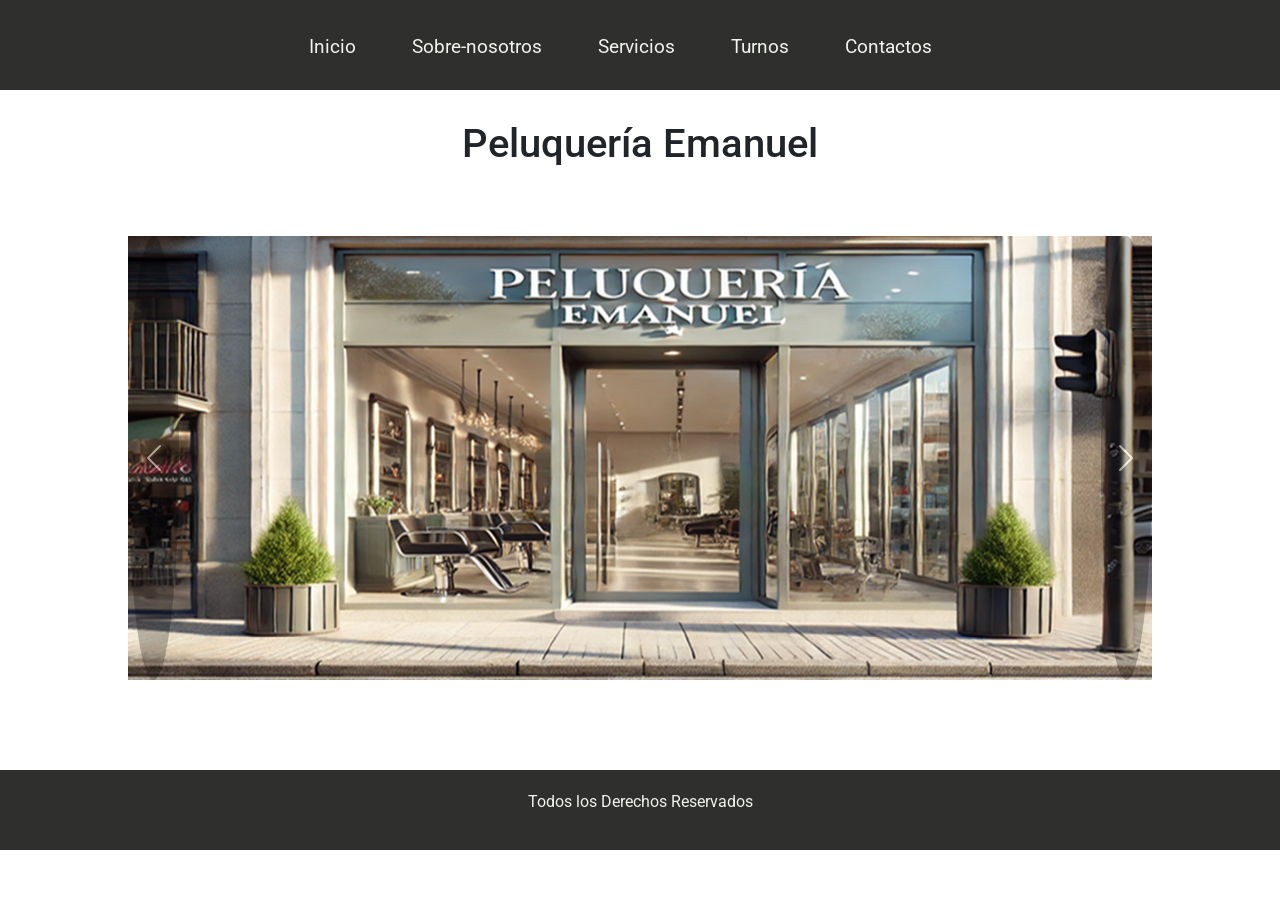
<file: index.html>
<!DOCTYPE html>
<html lang="es">
<head>
    <meta charset="UTF-8">
    <!-- Meta Viewport -->
    <meta name="viewport" content="width=device-width, initial-scale=1.0">
    <!-- Meta Descripción -->
    <meta name="descripcion" content="EMANUEL - Peluquería en Santa Rosa, Corrientes. Servicios personalizados de lavado, corte, peinado y más. Estilo y cuidado con profesionales dedicados.">
    <link rel="preconnect" href="https://fonts.googleapis.com">
<link rel="preconnect" href="https://fonts.gstatic.com" crossorigin>
<link href="https://fonts.googleapis.com/css2?family=Roboto:ital,wght@0,100;0,300;0,400;0,500;0,700;0,900;1,100;1,300;1,400;1,500;1,700;1,900&display=swap" rel="stylesheet">
    <!-- Link to Bootstrap CSS -->
    <link href="https://cdn.jsdelivr.net/npm/bootstrap@5.3.3/dist/css/bootstrap.min.css" rel="stylesheet" integrity="sha384-QWTKZyjpPEjISv5WaRU9OFeRpok6YctnYmDr5pNlyT2bRjXh0JMhjY6hW+ALEwIH" crossorigin="anonymous">
    <!-- Link CSS -->
    <link rel="stylesheet" href="css/main.css">
    <title>Home - Peluqueria Emanuel</title>
</head>
<body>
  <header class="p-4 tomato-bg">
    <nav class="navbar navbar-expand-lg">
      <div class="container-fluid">
        <button class="navbar-toggler me-auto" type="button" data-bs-toggle="collapse" data-bs-target="#navbarSupportedContent" aria-controls="navbarSupportedContent" aria-expanded="false" aria-label="Toggle navigation">
          <span class="navbar-toggler-icon"></span>
        </button>
        <div class="collapse navbar-collapse" id="navbarSupportedContent">
          <ul class="navbar-nav mb-2 mb-lg-0">
            <li class="nav-item">
              <a class="nav-link" href="index.html">Inicio</a>
            </li>
            <li class="nav-item">
              <a class="nav-link" href="page/sobrenosotros.html">Sobre-nosotros</a>
            </li>
            <li class="nav-item">
              <a class="nav-link" href="page/servicios.html">Servicios</a>
            </li>
            <li class="nav-item">
              <a class="nav-link" href="page/turnos.html">Turnos</a>
            </li>
            <li class="nav-item">
              <a class="nav-link" href="page/contactos.html">Contactos</a>
            </li>
          </ul>
        </div>
      </div>
    </nav>
  </header>
  <main>
    <div class="content-wrapper">
      <h1>Peluquería Emanuel</h1>
    </div>
    <div id="carouselExample" class="carousel slide" data-bs-interval="false">
      <div class="carousel-inner">
        <div class="carousel-item active">
          <img src="img/frente de peluquerìa.jpg" class="d-block w-100" alt="Frente de la Peluquería">
        </div>
        <div class="carousel-item">
          <img src="img/fondo.png" class="d-block w-100" alt="Interior de la Peluquería">
        </div>
        <div class="carousel-item">
          <img src="img/imagen-2.png" class="d-block w-100" alt="Otro ángulo de la Peluquería">
        </div>
      </div>
      <button class="carousel-control-prev" type="button" data-bs-target="#carouselExample" data-bs-slide="prev">
        <span class="carousel-control-prev-icon" aria-hidden="true"></span>
        <span class="visually-hidden">Anterior</span>
      </button>
      <button class="carousel-control-next" type="button" data-bs-target="#carouselExample" data-bs-slide="next">
        <span class="carousel-control-next-icon" aria-hidden="true"></span>
        <span class="visually-hidden">Siguiente</span>
      </button>
    </div>
  </main>
  </main>
    <footer>
        <p>Todos los Derechos Reservados</p>
    </footer>
    
     <!-- Bootstrap JavaScript Bundle with Popper -->
     <script src="https://cdn.jsdelivr.net/npm/bootstrap@5.3.3/dist/js/bootstrap.bundle.min.js" integrity="sha384-YvpcrYf0tY3lHB60NNkmXc5s9fDVZLESaAA55NDzOxhy9GkcIdslK1eN7N6jIeHz" crossorigin="anonymous"></script>
</body>
</html>
</file>
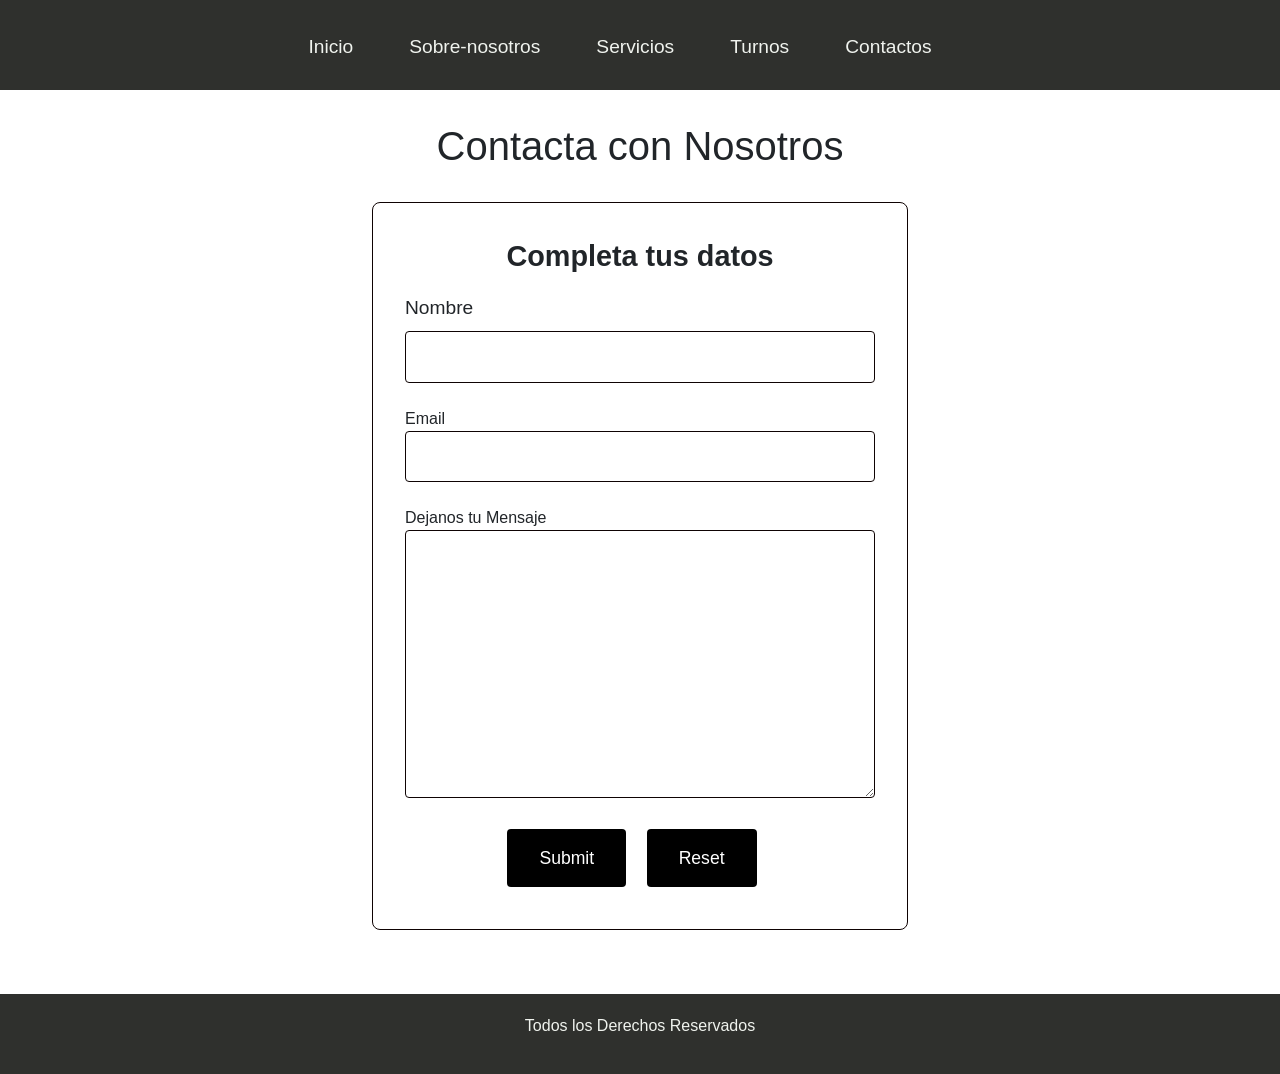
<file: page/contactos.html>
<!DOCTYPE html>
<html lang="en">
<head>
    <meta charset="UTF-8">
    <!-- Meta Viewport -->
    <meta name="viewport" content="width=device-width, initial-scale=1.0">
    <!-- Meta Descripción -->
    <meta name="descripcion" content="Contacta con nosotros en EMANUEL Peluquería, Santa Rosa, Corrientes. ¡Estamos aquí para atender tus consultas y coordinar tu próximo turno!">
    <!-- Link to Bootstrap CSS -->
    <link href="https://cdn.jsdelivr.net/npm/bootstrap@5.3.3/dist/css/bootstrap.min.css" rel="stylesheet" integrity="sha384-QWTKZyjpPEjISv5WaRU9OFeRpok6YctnYmDr5pNlyT2bRjXh0JMhjY6hW+ALEwIH" crossorigin="anonymous">
    <link rel="stylesheet" href="../css/main.css">
    <title>Contacto - Peluqueria Emanuel</title>
</head>
<body>
  <header class="p-4 tomato-bg">
    <nav class="navbar navbar-expand-lg">
      <div class="container-fluid">
        <button class="navbar-toggler me-auto" type="button" data-bs-toggle="collapse" data-bs-target="#navbarSupportedContent" aria-controls="navbarSupportedContent" aria-expanded="false" aria-label="Toggle navigation">
          <span class="navbar-toggler-icon"></span>
        </button>
        <div class="collapse navbar-collapse" id="navbarSupportedContent">
          <ul class="navbar-nav mb-2 mb-lg-0">
            <li class="nav-item">
              <a class="nav-link" href="../index.html">Inicio</a>
            </li>
            <li class="nav-item">
              <a class="nav-link" href="sobrenosotros.html">Sobre-nosotros</a>
            </li>
            <li class="nav-item">
              <a class="nav-link" href="servicios.html">Servicios</a>
            </li>
            <li class="nav-item">
              <a class="nav-link" href="turnos.html">Turnos</a>
            </li>
            <li class="nav-item">
              <a class="nav-link" href="contactos.html">Contactos</a>
            </li>
          </ul>
        </div>
      </div>
    </nav>
  </header>
    <main class="main-contactos">
        <h1>Contacta con Nosotros</h1>
        <form>
            <fieldset>
                <legend>Completa tus datos</legend>
                <div>
                <label for="name">
                    Nombre
                </label>
                <input type="text" id="name">
                </div>
                <div lebel for="">
                    Email
                    <input type="text">
                </div>
                <div>
                    <lebel for="">
                        Dejanos tu Mensaje
                        <textarea name="" id="" rows="10" cols="50"></textarea>
                </lebel>
                </div>

                <input type="submit">
                <input type="reset">
            </fieldset>
        </form>
        </main>
    <footer>
        <p>Todos los Derechos Reservados</p>
    </footer>
         <!-- Bootstrap JavaScript Bundle with Popper -->
         <script src="https://cdn.jsdelivr.net/npm/bootstrap@5.3.3/dist/js/bootstrap.bundle.min.js" integrity="sha384-YvpcrYf0tY3lHB60NNkmXc5s9fDVZLESaAA55NDzOxhy9GkcIdslK1eN7N6jIeHz" crossorigin="anonymous"></script>
</body>
</html>
</file>
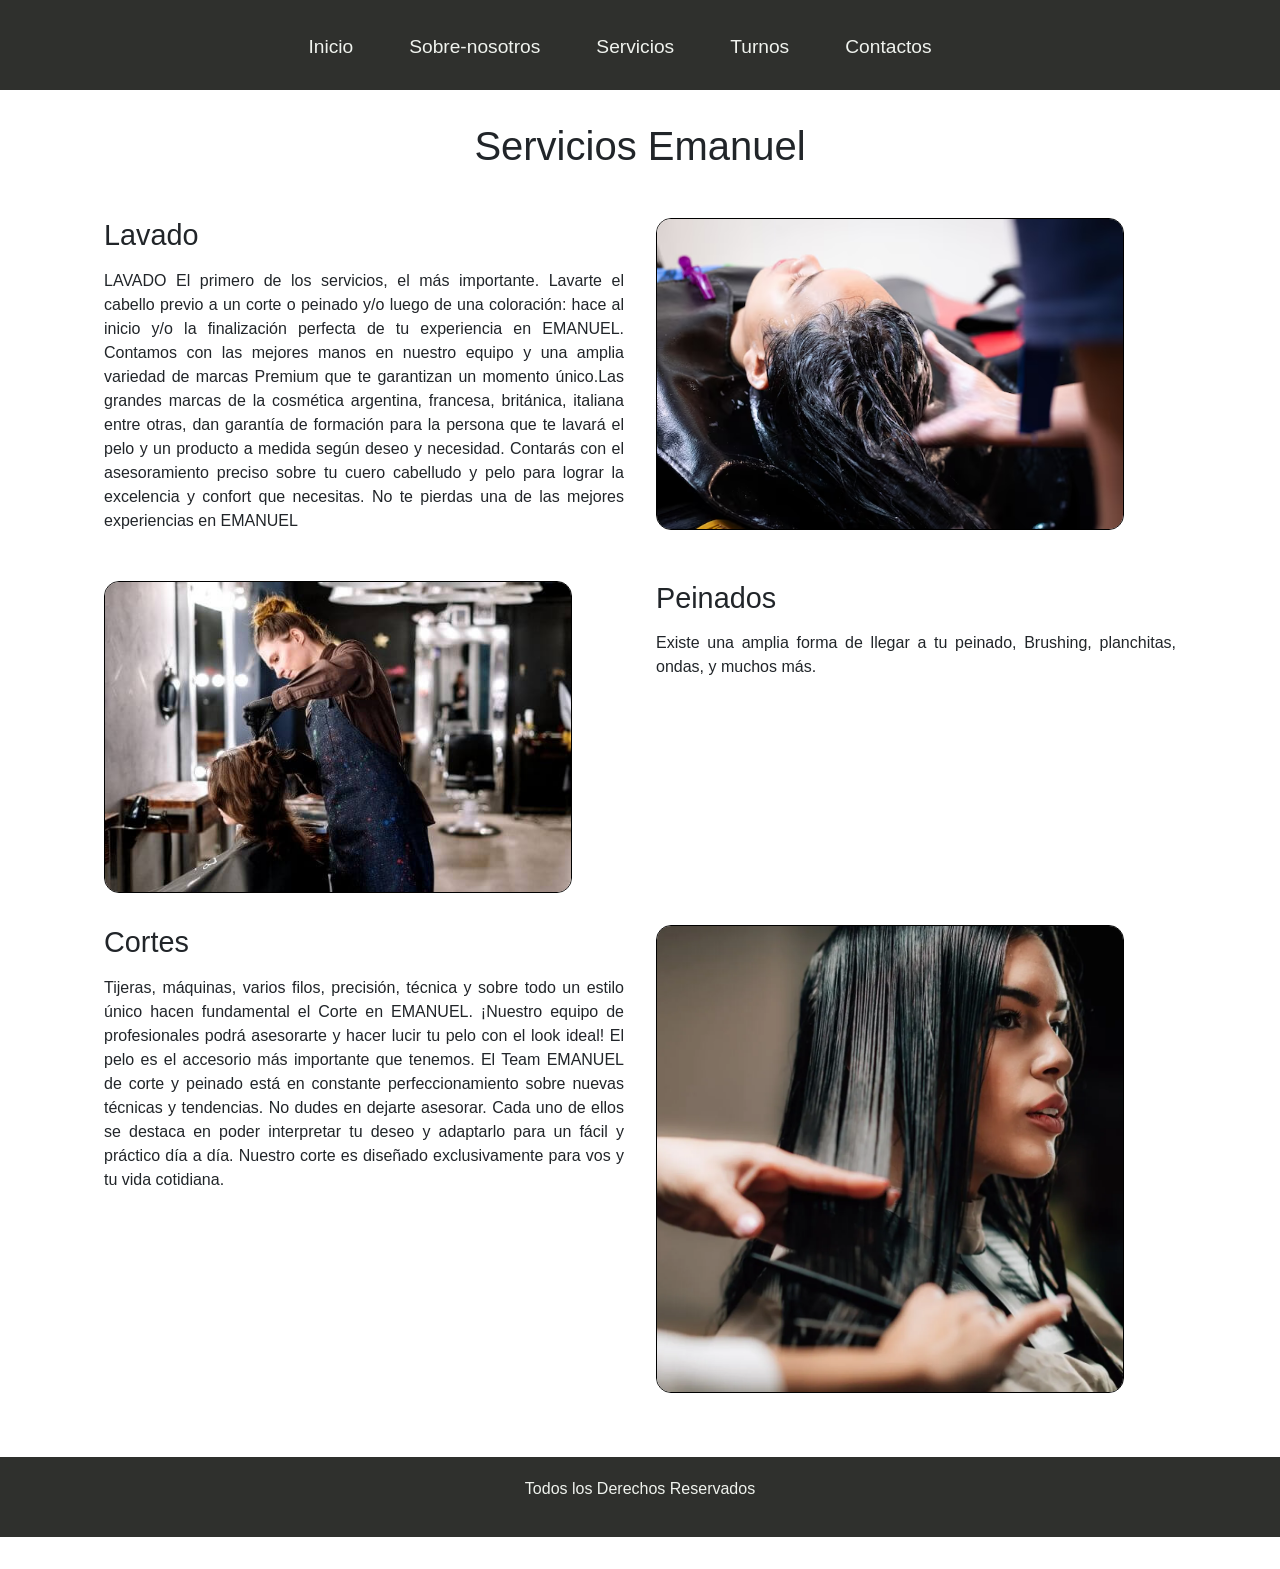
<file: page/servicios.html>
<!DOCTYPE html>
<html lang="en">
<head>
    <meta charset="UTF-8">
    <!-- Meta Viewport -->
    <meta name="viewport" content="width=device-width, initial-scale=1.0">
    <!-- Meta Descripción -->
    <meta name="descripcion" content="Servicios de peluquería en EMANUEL: Lavado, peinados, cortes personalizados con productos de calidad. ¡Reserva tu turno y vive la experiencia!">
    <!-- Link to Bootstrap CSS -->
    <link href="https://cdn.jsdelivr.net/npm/bootstrap@5.3.3/dist/css/bootstrap.min.css" rel="stylesheet" integrity="sha384-QWTKZyjpPEjISv5WaRU9OFeRpok6YctnYmDr5pNlyT2bRjXh0JMhjY6hW+ALEwIH" crossorigin="anonymous">
    <!-- Link to CSS -->
    <link rel="stylesheet" href="../css/main.css">
    <title>Servicios- Peluqueria Emanuel</title>
</head>
<body>
  <header class="p-4 tomato-bg">
    <nav class="navbar navbar-expand-lg">
      <div class="container-fluid">
        <button class="navbar-toggler me-auto" type="button" data-bs-toggle="collapse" data-bs-target="#navbarSupportedContent" aria-controls="navbarSupportedContent" aria-expanded="false" aria-label="Toggle navigation">
          <span class="navbar-toggler-icon"></span>
        </button>
        <div class="collapse navbar-collapse" id="navbarSupportedContent">
          <ul class="navbar-nav mb-2 mb-lg-0">
            <li class="nav-item">
              <a class="nav-link" href="../index.html">Inicio</a>
            </li>
            <li class="nav-item">
              <a class="nav-link" href="sobrenosotros.html">Sobre-nosotros</a>
            </li>
            <li class="nav-item">
              <a class="nav-link" href="servicios.html">Servicios</a>
            </li>
            <li class="nav-item">
              <a class="nav-link" href="turnos.html">Turnos</a>
            </li>
            <li class="nav-item">
              <a class="nav-link" href="contactos.html">Contactos</a>
            </li>
          </ul>
        </div>
      </div>
    </nav>
  </header>
  <main class="main-servicios">
    <h1>Servicios Emanuel</h1>
  <main class="main-servicios">
    <div class="servicio">
        <div class="servicio-texto">
            <h2>Lavado</h2>
            <p>
              LAVADO
              El primero de los servicios, el más importante.
              Lavarte el cabello previo a un corte o peinado y/o luego de una coloración: hace al inicio y/o la finalización perfecta de tu experiencia en EMANUEL.
              Contamos con las mejores manos en nuestro equipo y una amplia variedad de marcas Premium que te garantizan un momento único.Las grandes marcas de la cosmética argentina, francesa, británica, italiana entre otras, dan garantía de formación para la persona que te lavará el pelo y un producto a medida según deseo y necesidad. Contarás con el asesoramiento preciso sobre tu cuero cabelludo y pelo para lograr la excelencia y confort que necesitas.
              No te pierdas una de las mejores experiencias en EMANUEL</p>
        </div>
        <div class="servicio-imagen">
            <img src="../img/Lavado.png" alt="Lavado">
        </div>
    </div>

    <div class="servicio">
        <div class="servicio-imagen">
            <img src="../img/Historia-de-la-peluqueria.png" alt="Peinados">
        </div>
        <div class="servicio-texto">
            <h2>Peinados</h2>
            <p>Existe una amplia forma de llegar a tu peinado, Brushing, planchitas, ondas, y muchos más.</p>
        </div>
    </div>
    <div class="servicio">
      <div class="servicio-texto">
        <h2>Cortes</h2>
        <p>Tijeras, máquinas, varios filos, precisión, técnica y sobre todo un estilo único hacen fundamental el Corte en EMANUEL.
          ¡Nuestro equipo de profesionales podrá asesorarte y hacer lucir tu pelo con el look ideal! El pelo es el accesorio más importante que tenemos.
          El Team EMANUEL de corte y peinado está en constante perfeccionamiento sobre nuevas técnicas y tendencias. No dudes en dejarte asesorar. Cada uno de ellos se destaca en poder interpretar tu deseo y adaptarlo para un fácil y práctico día a día. Nuestro corte es diseñado exclusivamente para vos y tu vida cotidiana.</p>
      </div>
      <div class="servicio-imagen">
        <img src="../img/Cortes.jpg" alt="Cortes">
      </div>
    </div>
</main>


    <footer>
        <p>Todos los Derechos Reservados</p>
    </footer>
         <!-- Bootstrap JavaScript Bundle with Popper -->
         <script src="https://cdn.jsdelivr.net/npm/bootstrap@5.3.3/dist/js/bootstrap.bundle.min.js" integrity="sha384-YvpcrYf0tY3lHB60NNkmXc5s9fDVZLESaAA55NDzOxhy9GkcIdslK1eN7N6jIeHz" crossorigin="anonymous"></script>
</body>
</html>
</file>
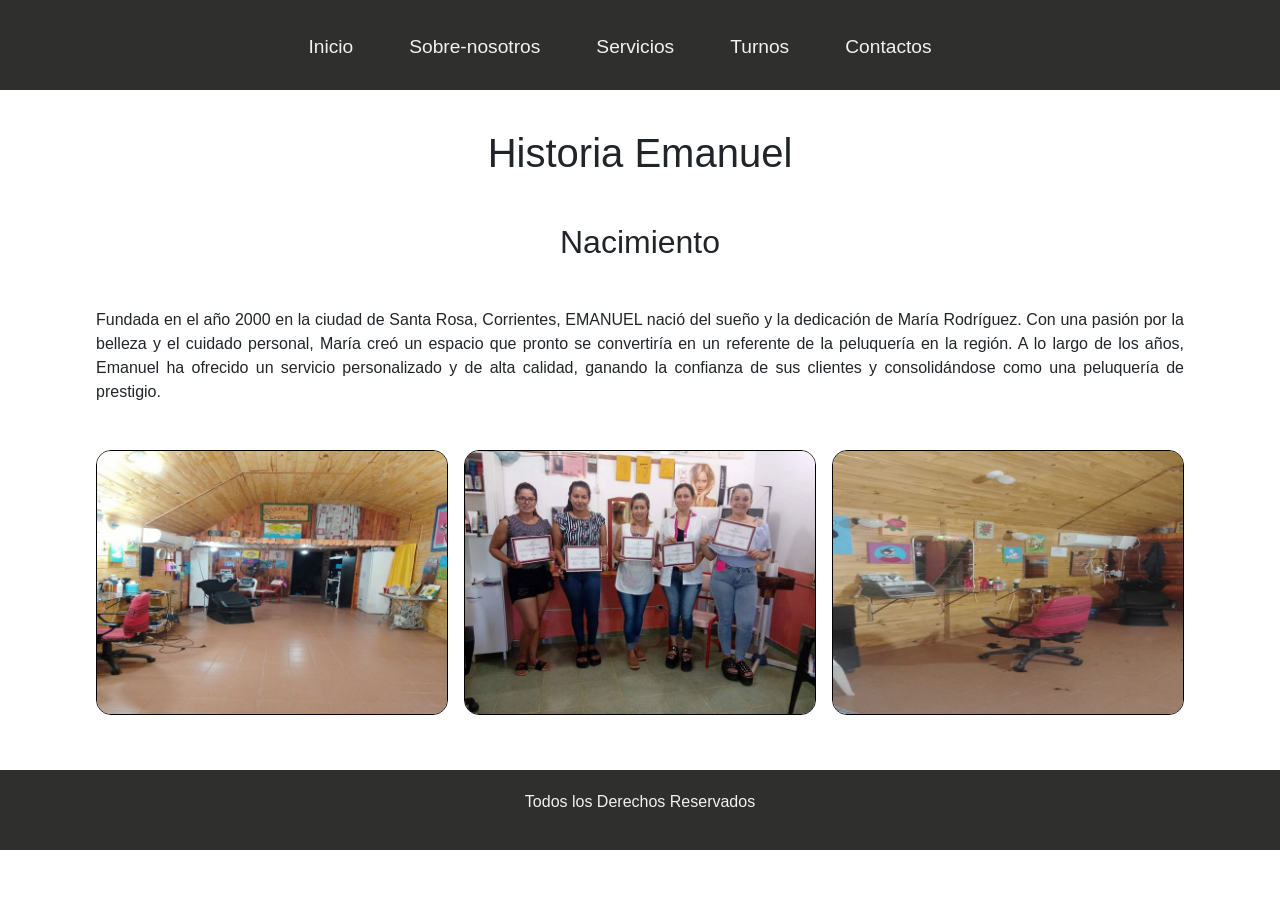
<file: page/sobrenosotros.html>
<!DOCTYPE html>
<html lang="es">
<head>
    <meta charset="UTF-8">
    <!-- Meta Viewport -->
    <meta name="viewport" content="width=device-width, initial-scale=1.0">
    <!-- Meta Descripción -->
    <meta name="descripcion" content="Conoce la historia de EMANUEL, peluquería fundada en el año 2000 en Santa Rosa, Corrientes, por María Rodríguez. Servicios de alta calidad y un espacio acogedor.">
    <!-- Link to Bootstrap CSS -->
    <link href="https://cdn.jsdelivr.net/npm/bootstrap@5.3.3/dist/css/bootstrap.min.css" rel="stylesheet" integrity="sha384-QWTKZyjpPEjISv5WaRU9OFeRpok6YctnYmDr5pNlyT2bRjXh0JMhjY6hW+ALEwIH" crossorigin="anonymous">
    <link rel="stylesheet" href="../css/main.css">
    <title>Sobre Nosotros - Peluqueria Emanuel</title>
</head>
<body>
  <header class="p-4 tomato-bg">
    <nav class="navbar navbar-expand-lg">
      <div class="container-fluid">
        <button class="navbar-toggler me-auto" type="button" data-bs-toggle="collapse" data-bs-target="#navbarSupportedContent" aria-controls="navbarSupportedContent" aria-expanded="false" aria-label="Toggle navigation">
          <span class="navbar-toggler-icon"></span>
        </button>
        <div class="collapse navbar-collapse" id="navbarSupportedContent">
          <ul class="navbar-nav mb-2 mb-lg-0">
            <li class="nav-item">
              <a class="nav-link" href="../index.html">Inicio</a>
            </li>
            <li class="nav-item">
              <a class="nav-link" href="sobrenosotros.html">Sobre-nosotros</a>
            </li>
            <li class="nav-item">
              <a class="nav-link" href="servicios.html">Servicios</a>
            </li>
            <li class="nav-item">
              <a class="nav-link" href="turnos.html">Turnos</a>
            </li>
            <li class="nav-item">
              <a class="nav-link" href="contactos.html">Contactos</a>
            </li>
          </ul>
        </div>
      </div>
    </nav>
  </header>

    <main class="main-sobrenosotros">
      <h1>Historia Emanuel</h1>
      <h2>Nacimiento</h2>
      <p>Fundada en el año 2000 en la ciudad de Santa Rosa, Corrientes, EMANUEL nació del sueño y la dedicación de María Rodríguez. Con una pasión por la belleza y el cuidado personal, María creó un espacio que pronto se convertiría en un referente de la peluquería en la región. A lo largo de los años, Emanuel ha ofrecido un servicio personalizado y de alta calidad, ganando la confianza de sus clientes y consolidándose como una peluquería de prestigio.</p>

      <div class="image-gallery">
        <img src="../img/Real1.jpg" alt="">
        <img src="../img/Real2.jpg" alt="">
        <img src="../img/Real3.jpg" alt="">
      </div>
    </main>

    <footer>
        <p>Todos los Derechos Reservados</p>
    </footer>
     <!-- Bootstrap JavaScript Bundle with Popper -->
     <script src="https://cdn.jsdelivr.net/npm/bootstrap@5.3.3/dist/js/bootstrap.bundle.min.js" integrity="sha384-YvpcrYf0tY3lHB60NNkmXc5s9fDVZLESaAA55NDzOxhy9GkcIdslK1eN7N6jIeHz" crossorigin="anonymous"></script>
</body>
</html>
</file>
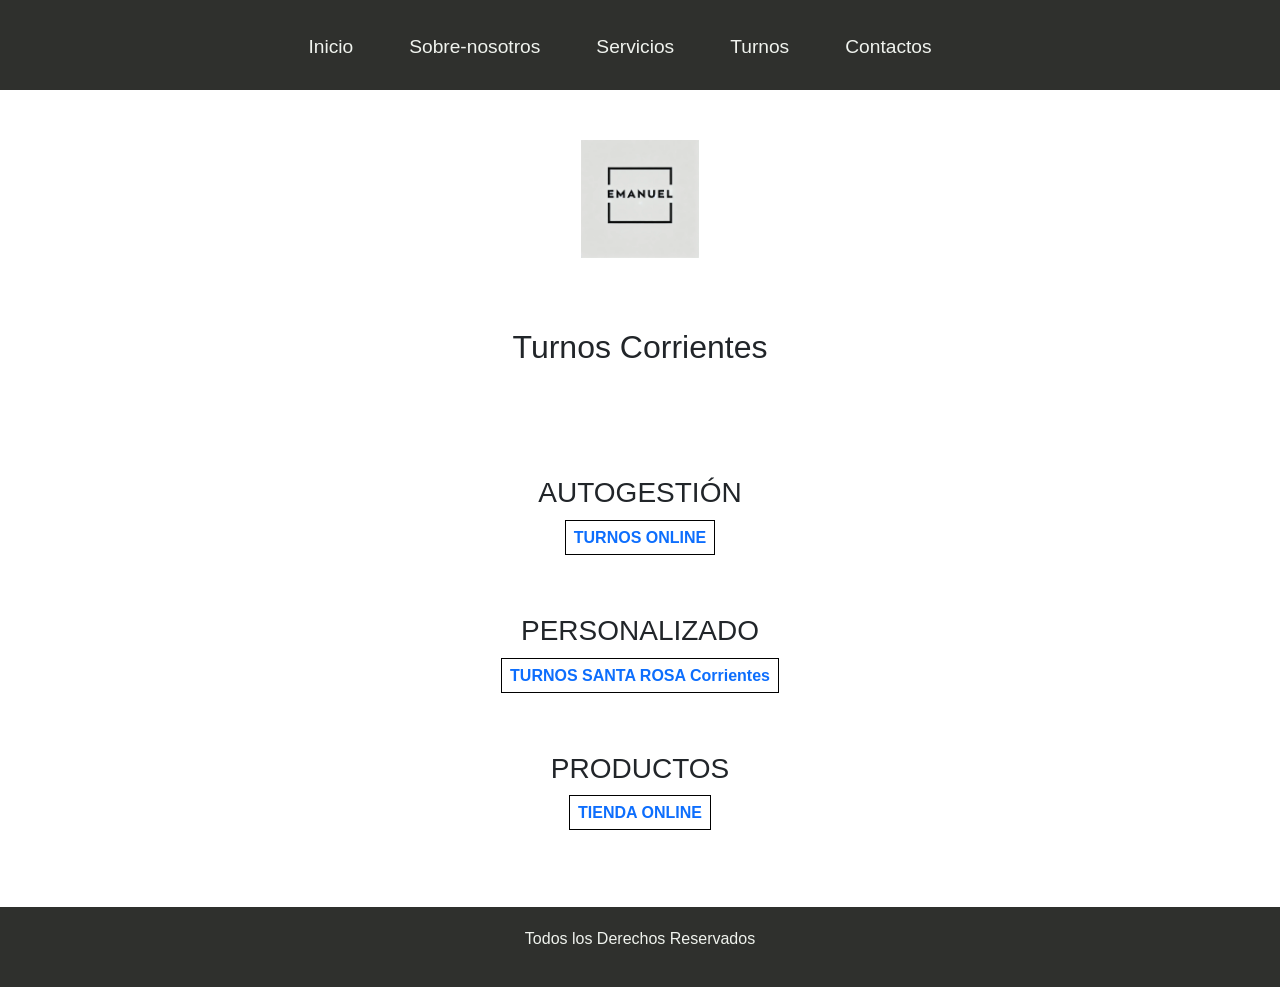
<file: page/turnos.html>
<!DOCTYPE html>
<html lang="en">
<head>
    <meta charset="UTF-8">
    <!-- Meta Viewport -->
    <meta name="viewport" content="width=device-width, initial-scale=1.0">
    <!-- Meta Descripción -->
    <meta name="descripcion" content="Reserva tu turno en EMANUEL Peluquería de manera fácil y rápida. Servicios en Corrientes, Santa Rosa. Autogestión de turnos y tienda online.">
    <!-- Link to Bootstrap CSS -->
    <link href="https://cdn.jsdelivr.net/npm/bootstrap@5.3.3/dist/css/bootstrap.min.css" rel="stylesheet" integrity="sha384-QWTKZyjpPEjISv5WaRU9OFeRpok6YctnYmDr5pNlyT2bRjXh0JMhjY6hW+ALEwIH" crossorigin="anonymous">
    <link rel="stylesheet" href="../css/main.css">
    <title>Turnos- Peluqueria Emanuel</title>
</head>
<body>
  <header class="p-4 tomato-bg">
    <nav class="navbar navbar-expand-lg">
      <div class="container-fluid">
        <button class="navbar-toggler me-auto" type="button" data-bs-toggle="collapse" data-bs-target="#navbarSupportedContent" aria-controls="navbarSupportedContent" aria-expanded="false" aria-label="Toggle navigation">
          <span class="navbar-toggler-icon"></span>
        </button>
        <div class="collapse navbar-collapse" id="navbarSupportedContent">
          <ul class="navbar-nav mb-2 mb-lg-0">
            <li class="nav-item">
              <a class="nav-link" href="../index.html">Inicio</a>
            </li>
            <li class="nav-item">
              <a class="nav-link" href="sobrenosotros.html">Sobre-nosotros</a>
            </li>
            <li class="nav-item">
              <a class="nav-link" href="servicios.html">Servicios</a>
            </li>
            <li class="nav-item">
              <a class="nav-link" href="turnos.html">Turnos</a>
            </li>
            <li class="nav-item">
              <a class="nav-link" href="contactos.html">Contactos</a>
            </li>
          </ul>
        </div>
      </div>
    </nav>
  </header>

    <main class="main-turnos">
      <img src="../img/logo-turnos.jpg" alt="">
        <h2>Turnos Corrientes</h2>

        <div class="turnos">
          <div class="turno-item">
            <h3>AUTOGESTIÓN</h3>
            <a href="#" class="btn-turno">TURNOS ONLINE</a>
          </div>
          <div class="turno-item">
            <h3>PERSONALIZADO</h3>
            <a href="#" class="btn-turno">TURNOS SANTA ROSA Corrientes</a>
          </div>
          <div class="turno-item">
            <h3>PRODUCTOS</h3>
            <a href="#" class="btn-turno">TIENDA ONLINE</a>
          </div>
        </div>
        </main>
    <footer>
        <p>Todos los Derechos Reservados</p>
    </footer>
         <!-- Bootstrap JavaScript Bundle with Popper -->
         <script src="https://cdn.jsdelivr.net/npm/bootstrap@5.3.3/dist/js/bootstrap.bundle.min.js" integrity="sha384-YvpcrYf0tY3lHB60NNkmXc5s9fDVZLESaAA55NDzOxhy9GkcIdslK1eN7N6jIeHz" crossorigin="anonymous"></script>
</body>
</html>
</file>
<file: css/main.css>
* {
  margin: 0;
  padding: 0;
  box-sizing: border-box;
}

body {
  font-family: "Roboto", sans-serif;
  background-image: url("https://i.ibb.co/W0JJM5M/Fondo-body.jpg");
  background-position: center;
  background-repeat: no-repeat;
  background-size: cover;
}

header {
  position: fixed;
  top: 0;
  left: 0;
  width: 100%;
  height: 90px;
  z-index: 1000;
  background-color: #2F302D;
}
header .navbar-toggler {
  background-color: #F0F3EE;
  margin-right: 20px;
}
header .navbar-nav {
  display: flex;
  justify-content: center;
}
header .navbar-nav .nav-item {
  margin-right: 40px;
  margin-bottom: 0;
}
header .navbar-nav .nav-link {
  color: #F0F3EE;
  padding: 1px 0;
  font-size: 1.2rem;
}
header .navbar-collapse {
  display: none;
  flex-direction: column;
  justify-content: flex-start;
  position: relative;
  top: auto;
  width: 100%;
  z-index: 999;
}
header .navbar-collapse.show {
  display: block;
  background-color: #2F302D;
}

.carousel {
  max-width: 80vw;
  margin: 60px auto;
  height: auto;
}
.carousel .carousel-inner {
  height: auto;
}
.carousel .carousel-inner .carousel-item img {
  width: 100%;
  height: auto;
  object-fit: cover;
}
.carousel .carousel-control-prev,
.carousel .carousel-control-next {
  width: 5%;
  background-color: rgba(0, 0, 0, 0.5);
  border-radius: 50%;
}

@media screen and (max-width: 600px) {
  header .navbar-collapse {
    position: relative;
    width: 100%;
    background-color: #2F302D;
  }
  header .navbar-collapse.show {
    display: block;
  }
  header .navbar-nav {
    flex-direction: column;
    align-items: center;
  }
  header .navbar-nav .nav-item {
    margin-bottom: 10px;
    color: #2F302D;
  }
  header main {
    padding-top: 160px;
    transition: padding-top 0.3s ease;
  }
  header .navbar-collapse:not(.show) + main {
    padding-top: 90px;
  }
}
@media screen and (max-width: 600px) {
  .carousel {
    height: 100vw !important;
  }
  .carousel-item {
    display: flex;
    justify-content: center;
    align-items: center;
    height: 100vw !important;
  }
  .carousel-item img {
    width: 100vw !important;
    height: 100vw !important;
    object-fit: cover;
    object-position: 63% 50%;
  }
  .carousel-control-prev,
  .carousel-control-next,
  .carousel-indicators {
    display: none;
  }
  .carousel-inner .carousel-item {
    display: none;
  }
  .carousel-inner .carousel-item:first-child {
    display: block;
  }
  h1 {
    margin-top: 10px;
    position: relative;
  }
}
main {
  margin: 0 auto;
  padding: 20px;
  text-align: center;
  min-height: calc(100vh - 90px - 40px);
  display: flex;
  flex-direction: column;
  align-items: center;
  justify-content: center;
}
main h1 {
  margin-top: 90px;
}

footer {
  background-color: #2F302D;
  color: #F0F3EE;
  text-align: center;
  padding: 20px;
  text-align: center;
  padding: 10px 0;
  width: 100%;
  position: relative;
  bottom: 0;
  left: 0;
  margin-top: auto;
}

.main-sobrenosotros {
  padding: 2rem;
  display: grid;
  grid-template-columns: 1fr;
  gap: 1rem;
}
.main-sobrenosotros h1, .main-sobrenosotros h2, .main-sobrenosotros p {
  text-align: center;
  margin-bottom: 1rem;
}

.image-gallery {
  display: grid;
  grid-template-columns: 1fr;
  gap: 1rem;
  text-align: center;
}
.image-gallery img {
  width: 70%;
  max-width: 400px;
  margin: 0 auto;
  border-radius: 15px;
  border: 1px solid #000;
}

@media screen and (min-width: 600px) {
  .main-sobrenosotros {
    padding: 2rem;
  }
  .main-sobrenosotros p {
    text-align: justify;
  }
  .image-gallery img {
    max-width: 350px;
  }
}
@media screen and (min-width: 600px) {
  .image-gallery {
    grid-template-columns: repeat(2, 1fr);
    grid-template-rows: auto auto;
    gap: 1rem;
  }
  .image-gallery img {
    width: 95%;
    max-width: none;
  }
  .image-gallery img:nth-child(3) {
    display: none;
  }
}
@media screen and (min-width: 1024px) {
  .main-sobrenosotros {
    padding: 2rem 6rem;
    grid-template-columns: 1fr;
  }
  .main-sobrenosotros .image-gallery {
    display: grid;
    grid-template-columns: repeat(3, 1fr);
    gap: 1rem;
  }
  .main-sobrenosotros .image-gallery img {
    width: 100%;
    max-width: none;
  }
  .main-sobrenosotros .image-gallery img:nth-child(3) {
    display: block;
  }
}
footer {
  background-color: #2F302D;
  color: #F0F3EE;
  text-align: center;
  padding: 20px;
}

/* Estilos para el main del index servicios*/
.main-servicios {
  padding: 2rem;
  max-width: 1200px;
  margin: 0 auto;
}
.main-servicios h1 {
  text-align: center;
  margin-bottom: 1rem;
}
.main-servicios .servicio {
  display: flex;
  flex-direction: row;
  gap: 2rem;
  align-items: flex-start;
  margin-bottom: 2rem;
}
.main-servicios .servicio .servicio-texto {
  flex: 1;
}
.main-servicios .servicio .servicio-texto h2 {
  text-align: left;
  font-size: 1.8rem;
  margin-bottom: 1rem;
}
.main-servicios .servicio .servicio-texto p {
  font-size: 1rem;
  line-height: 1.5;
  text-align: justify;
}
.main-servicios .servicio .servicio-imagen {
  flex: 1;
}
.main-servicios .servicio .servicio-imagen img {
  width: 90%;
  height: auto;
  display: block;
  border: 1px solid #000;
  border-radius: 15px;
}
@media screen and (max-width: 600px) {
  .main-servicios .servicio {
    flex-direction: column;
    text-align: center;
  }
  .main-servicios .servicio .servicio-imagen {
    order: 2;
    margin-bottom: 1rem;
  }
  .main-servicios .servicio .servicio-imagen {
    order: 1;
  }
}

footer {
  background-color: #2F302D;
  color: #F0F3EE;
  text-align: center;
  padding: 20px;
  width: 100vw;
  padding-top: 100px;
}

.main-turnos {
  text-align: center;
  padding: 50px;
}
.main-turnos h1 {
  padding: 50px;
}
.main-turnos h2 {
  padding: 70px;
}
.main-turnos img {
  width: 10%;
  margin-top: 90px;
}
.main-turnos .btn-turno {
  text-decoration: none;
  border: 1px solid black;
  font-weight: bold;
  padding: 0.5rem 0.5rem;
}
.main-turnos .turno-item {
  padding: 2rem;
}
.main-turnos .turno-item h3 {
  margin-bottom: 1rem;
}
@media screen and (max-width: 600px) {
  .main-turnos {
    padding: 20px;
  }
  .main-turnos h2 {
    padding: 30px 0;
  }
  .main-turnos .turno-item {
    padding: 1rem;
  }
  .main-turnos .turno-item h3 {
    font-size: 1.2rem;
  }
  .main-turnos .turno-item .btn-turno {
    padding: 0.8rem;
    font-size: 1rem;
  }
  .main-turnos img {
    width: 30%;
    padding-top: 90px;
  }
}

footer {
  background-color: #2F302D;
  color: #F0F3EE;
  text-align: center;
  padding: 20px;
}

.main-contactos {
  padding: 2rem;
  max-width: 600px;
  margin: 0 auto;
  text-align: center;
}
.main-contactos h1 {
  font-size: 2.5rem;
  margin-bottom: 2rem;
}
.main-contactos form fieldset {
  border: 1px solid #0e0202;
  padding: 2rem;
  border-radius: 8px;
  margin-bottom: 2rem;
}
.main-contactos form fieldset legend {
  font-size: 1.8rem;
  font-weight: bold;
  margin-bottom: 1rem;
}
.main-contactos form fieldset div {
  margin-bottom: 1.5rem;
  text-align: left;
}
.main-contactos form fieldset div label {
  display: block;
  font-size: 1.2rem;
  margin-bottom: 0.5rem;
}
.main-contactos form fieldset div input[type=text],
.main-contactos form fieldset div textarea {
  width: 100%;
  padding: 0.8rem;
  border: 1px solid #0e0303;
  border-radius: 4px;
  font-size: 1rem;
  box-sizing: border-box;
}
.main-contactos form fieldset div textarea {
  resize: vertical;
}
.main-contactos form fieldset input[type=submit],
.main-contactos form fieldset input[type=reset] {
  background-color: #000;
  color: #fff;
  border: none;
  padding: 1rem 2rem;
  cursor: pointer;
  font-size: 1.1rem;
  margin-right: 1rem;
  margin-bottom: 10px;
  border-radius: 4px;
  transition: background-color 0.3s ease;
}
.main-contactos form fieldset input[type=submit]:hover,
.main-contactos form fieldset input[type=reset]:hover {
  background-color: #333;
}

footer {
  background-color: #2F302D;
  color: #F0F3EE;
  text-align: center;
  padding: 20px;
}

/*# sourceMappingURL=main.css.map */
</file>
